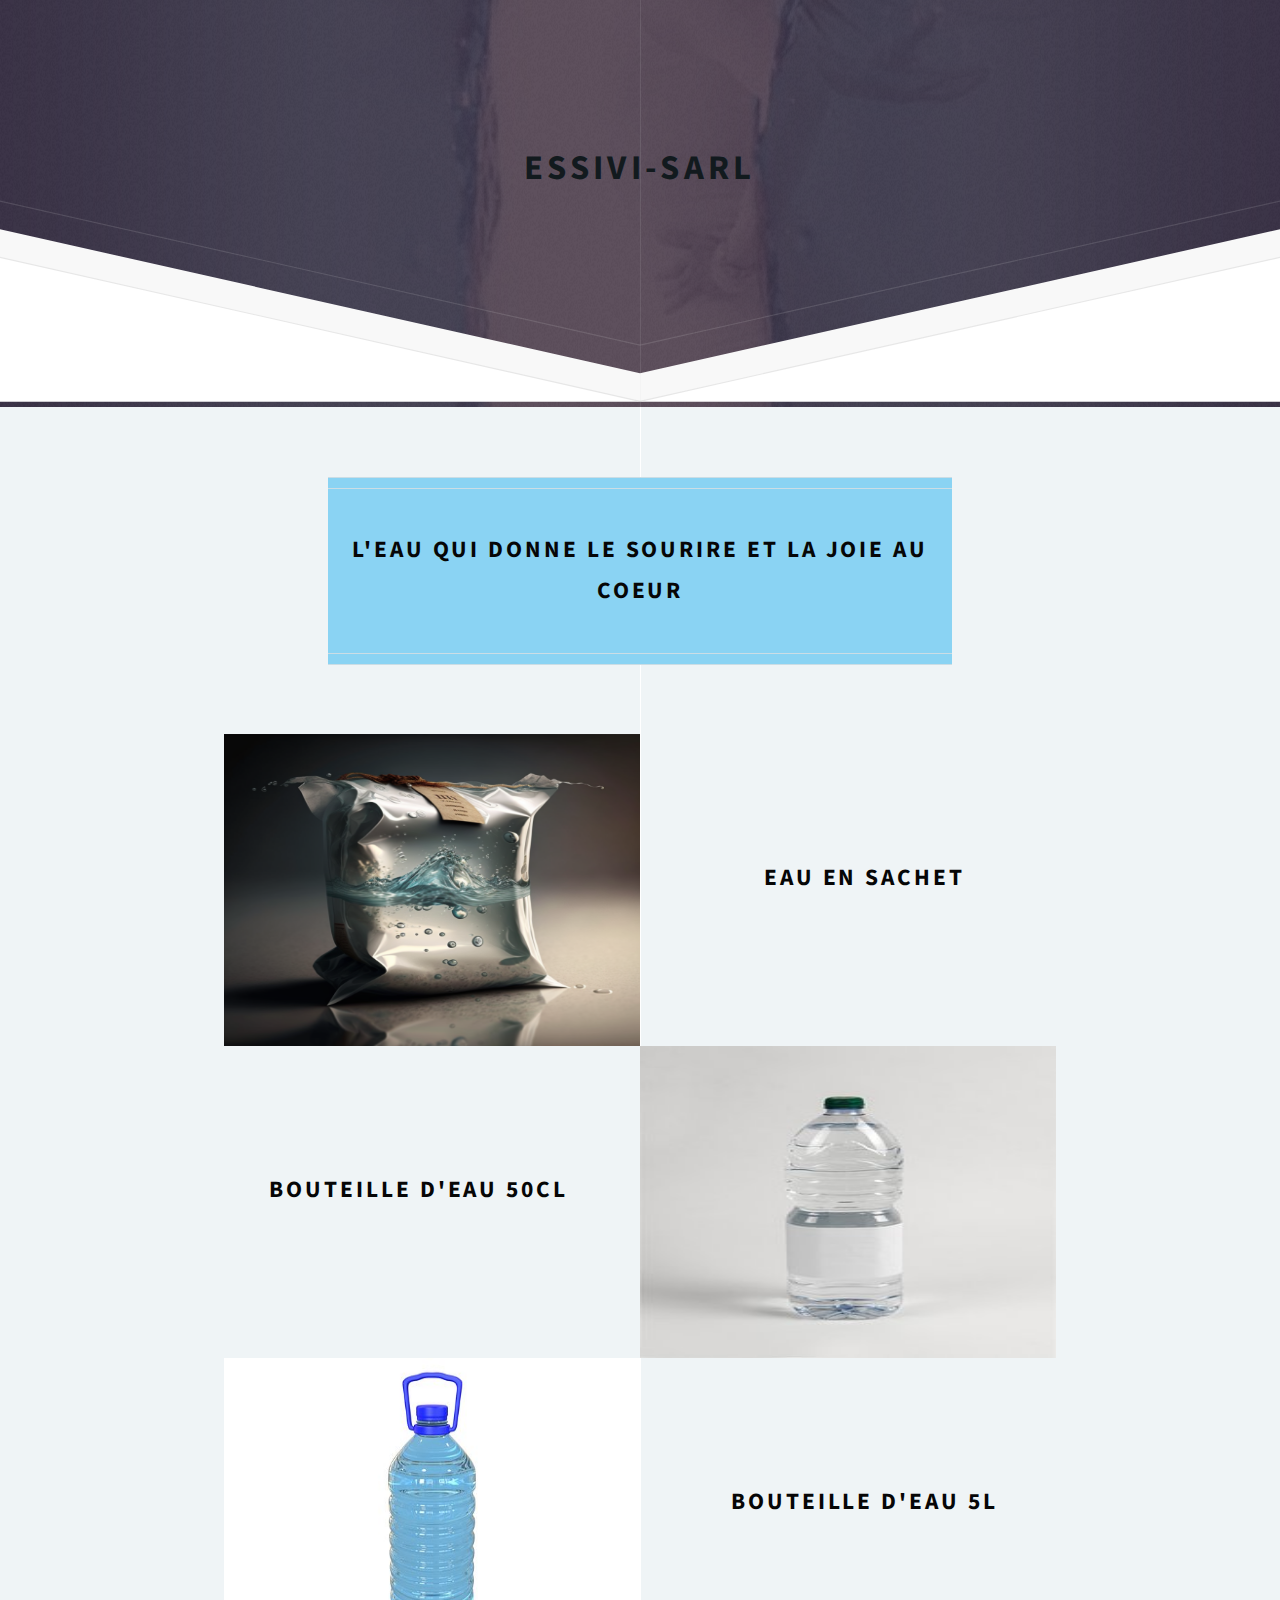
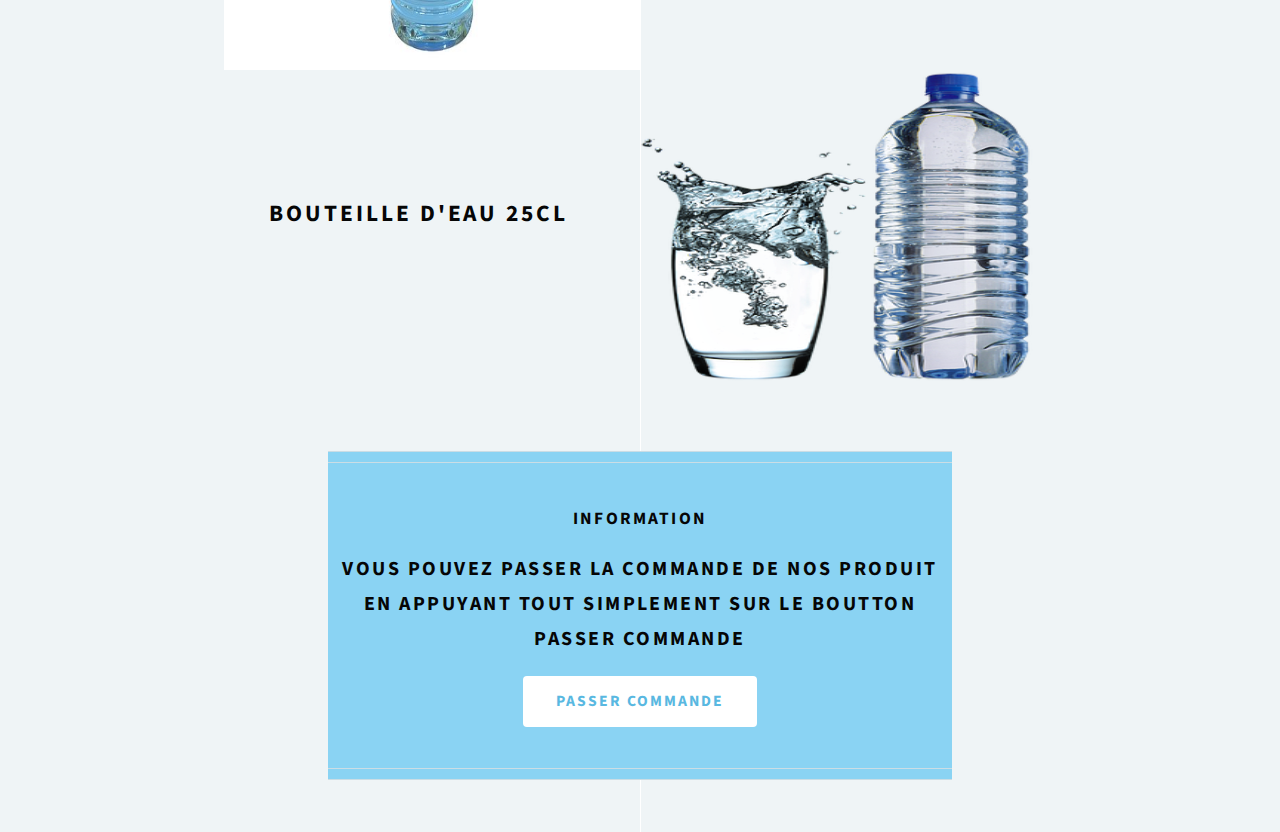
<file: partWeb/index.html>
<!DOCTYPE HTML>

<html>
	<head>
		<title>Directive by HTML5 UP</title>
		<meta charset="utf-8" />
		<meta name="viewport" content="width=device-width, initial-scale=1, user-scalable=no" />
		<link rel="stylesheet" href="assets/css/main.css" />
	</head>
	<body class="is-preload">

		<!-- Header -->
			<div id="header" sstyle="background-image: url(imagees/se.jpg)">
				<span></span>
				<h1>ESSIVI-SARL</h1>
				
			</div>

		<!-- Main -->
			<div id="main">

				<header class="major container medium">
					<h2>L'eau qui donne le sourire et la joie au coeur
					</h2>
					
				</header>

				<div class="box alt container">
					<section class="feature left">
						<!--<a href="" class="image">--><img src="images/pic01.jpg" class="image icon" alt="" /><!--</a>-->
						<div class="content">
							<h2>Eau en sachet</h2>
							<p></p>
						</div>
					</section>
					<section class="feature right">
						<!--<a href="" class="image">--><img src="images/pic02.jpg" class="image icon" alt="" /><!--</a>-->
						<div class="content">
							<h2>bouteille d'eau 50cl</h2>
							<p></p>
						</div>
					</section>
					<section class="feature left">
						<!--<a href="" class="image">--><img src="images/pic03.jpg" class="image icon" alt="" /><!--</a>-->
						<div class="content">
							<h2>bouteille d'eau 5l</h2>
							<p></p>
						</div>
					</section>
					<section class="feature right">
						<!--<a href="" class="image">--><img src="images/pic04.jpg" class="image icon" alt="" /><!--</a>-->
						<div class="content">
							<h2>bouteille d'eau 25cl</h2>
							<p></p>
						</div>
					</section>
				</div>

				

				<footer class="major container medium">
					<h1>Information</h1>
					<h3>Vous pouvez passer la commande de nos produit en appuyant tout simplement sur le boutton passer commande</h3>
					<ul class="actions special">
						<li><a href="formulaire.html" class="button" type="submit">Passer commande</a></li>
					</ul>
				</footer>

			</div>

		<!-- Footer -->
			

		<!-- Scripts -->
			<script src="assets/js/jquery.min.js"></script>
			<script src="assets/js/browser.min.js"></script>
			<script src="assets/js/breakpoints.min.js"></script>
			<script src="assets/js/util.js"></script>
			<script src="assets/js/main.js"></script>

	</body>
</html>
</file>
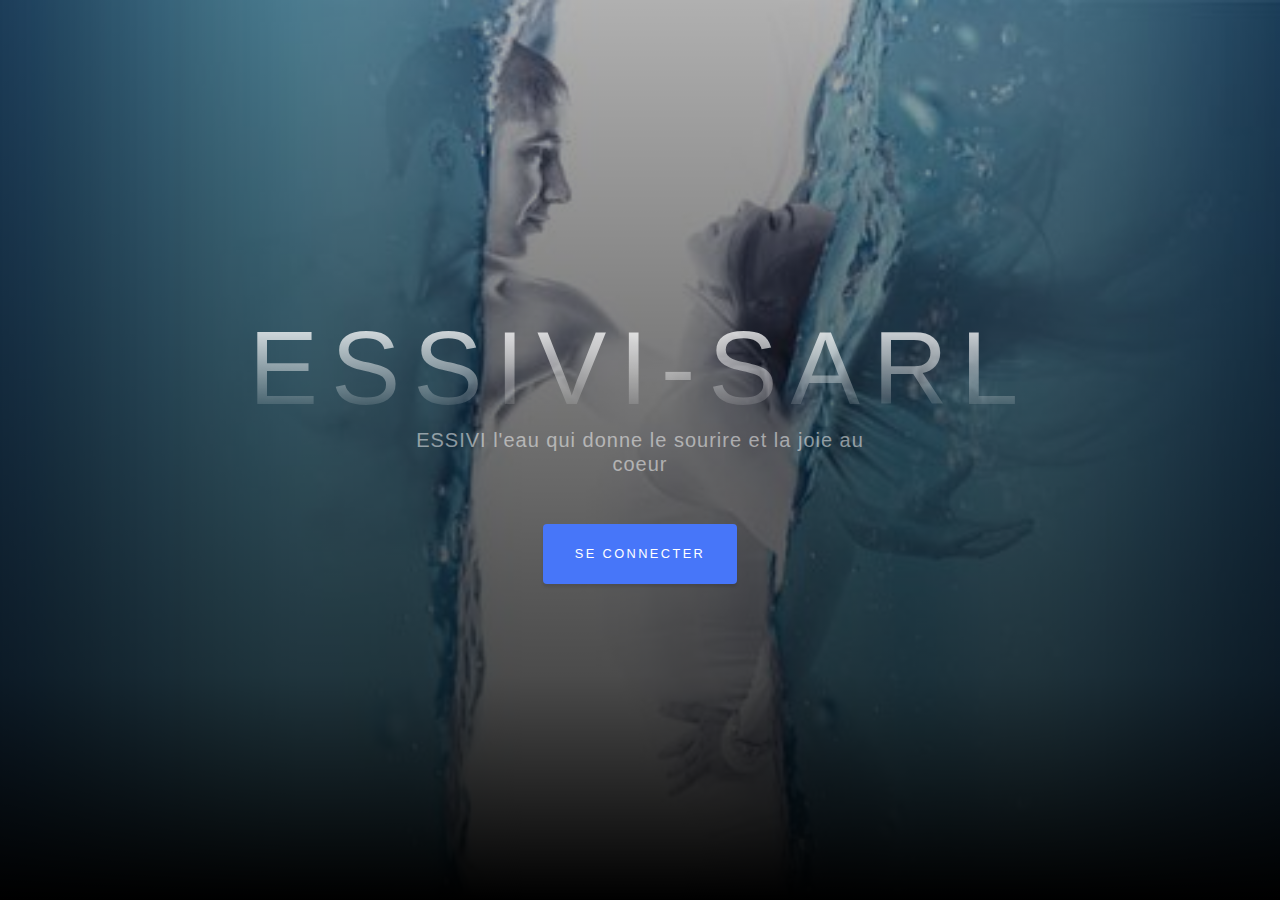
<file: partWeb/Acceuil.html>
<!DOCTYPE html>
<html lang="en">
    <head>
        <meta charset="utf-8" />
        <meta name="viewport" content="width=device-width, initial-scale=1, shrink-to-fit=no" />
        <meta name="description" content="" />
        <meta name="author" content="" />
        <title>Acceuil</title>
        <link href="styles.css" rel="stylesheet" />
    </head>
    <body id="page-top">

        <header class="masthead">
            <div class="container px-4 px-lg-5 d-flex h-100 align-items-center justify-content-center">
                <div class="d-flex justify-content-center">
                    <div class="text-center">
                        <h1 class="mx-auto my-0 text-uppercase">ESSIVI-Sarl</h1>
                        <h2 class="text-white-50 mx-auto mt-2 mb-5">ESSIVI l'eau qui donne le sourire et la joie au coeur</h2>
                        <a class="btn btn-primary" href="http://localhost:3000">Se Connecter</a>
                    </div>
                </div>
            </div>
        </header>

    </body>
</html>
</file>
<file: partWeb/assets/css/main.css>
@import url("fontawesome-all.min.css");
@import url("https://fonts.googleapis.com/css?family=Source+Sans+Pro:300,300italic,400,400italic,600,600italic,700,700italic");

/*
	Directive by HTML5 UP
	html5up.net | @ajlkn
	Free for personal and commercial use under the CCA 3.0 license (html5up.net/license)
*/

html, body, div, span, applet, object,
iframe, h1, h2, h3, h4, h5, h6, p, blockquote,
pre, a, abbr, acronym, address, big, cite,
code, del, dfn, em, img, ins, kbd, q, s, samp,
small, strike, strong, sub, sup, tt, var, b,
u, i, center, dl, dt, dd, ol, ul, li, fieldset,
form, label, legend, table, caption, tbody,
tfoot, thead, tr, th, td, article, aside,
canvas, details, embed, figure, figcaption,
footer, header, hgroup, menu, nav, output, ruby,
section, summary, time, mark, audio, video {
	margin: 0;
	padding: 0;
	border: 0;
	font-size: 100%;
	font: inherit;
	vertical-align: baseline;}

article, aside, details, figcaption, figure,
footer, header, hgroup, menu, nav, section {
	display: block;}

body {
	line-height: 1;
}

ol, ul {
	list-style: none;
}

blockquote, q {
	quotes: none;
}

	blockquote:before, blockquote:after, q:before, q:after {
		content: '';
		content: none;
	}

table {
	border-collapse: collapse;
	border-spacing: 0;
}

body {
	-webkit-text-size-adjust: none;
}

mark {
	background-color: transparent;
	color: inherit;
}

input::-moz-focus-inner {
	border: 0;
	padding: 0;
}

input, select, textarea {
	-moz-appearance: none;
	-webkit-appearance: none;
	-ms-appearance: none;
	appearance: none;
}

/* Basic */

	html {
		box-sizing: border-box;
	}

	*, *:before, *:after {
		box-sizing: inherit;
	}

	html, body {
		height: 100%;
	}

	body {
		background: #eff4f6;
	}

		body.is-preload *, body.is-preload *:before, body.is-preload *:after {
			-moz-animation: none !important;
			-webkit-animation: none !important;
			-ms-animation: none !important;
			animation: none !important;
			-moz-transition: none !important;
			-webkit-transition: none !important;
			-ms-transition: none !important;
			transition: none !important;
		}

	body, input, select, textarea {
		color: #020202;
		font-family: 'Source Sans Pro', sans-serif;
		font-size: 16pt;
		font-weight: 400;
		line-height: 1.75em;
	}

	a {
		-moz-transition: color 0.2s ease-in-out, border-bottom-color 0.2s ease-in-out;
		-webkit-transition: color 0.2s ease-in-out, border-bottom-color 0.2s ease-in-out;
		-ms-transition: color 0.2s ease-in-out, border-bottom-color 0.2s ease-in-out;
		transition: color 0.2s ease-in-out, border-bottom-color 0.2s ease-in-out;
		border-bottom: dotted 1px;
		color: red;
		text-decoration: none;
	}

		a:hover {
			border-bottom-color: transparent;
		}

	strong, b {
		font-weight: 600;
		color: transparent;
	}

	em, i {
		font-style: italic;
	}

	p, ul, ol, dl, table, blockquote, form {
		margin: 0 0 2em 0;
	}

	h1, h2, h3, h4, h5, h6 {
		color: #060606;
		font-weight: 700;
		letter-spacing: 0.125em;
		line-height: 1.75em;
		margin-bottom: 1em;
		text-transform: uppercase;
		text-align: center;
	}

		h1 a, h2 a, h3 a, h4 a, h5 a, h6 a {
			color: inherit;
			text-decoration: none;
		}

	h2 {
		font-size: 1.75em;
	}

	h3 {
		font-size: 1.5em;
	}

	sub {
		font-size: 0.8em;
		position: relative;
		top: 0.5em;
	}

	sup {
		font-size: 0.8em;
		position: relative;
		top: -0.5em;
	}

	hr {
		border: 0;
		border-top: solid 1px rgba(224, 224, 224, 0.75);
		margin-bottom: 1.5em;
	}

	blockquote {
		border-left: solid 0.5em rgba(224, 224, 224, 0.75);
		font-style: italic;
		padding: 1em 0 1em 2em;
	}

/* Container */

	.container {
		margin: 0 auto;
		max-width: 100%;
		width: 51em;
	}

		.container.medium {
			width: 38.25em;
		}

		@media screen and (max-width: 1280px) {

			.container {
				width: 48em;
			}

				.container.medium {
					width: 36em;
				}

		}

		@media screen and (max-width: 980px) {

			.container {
				width: 95%;
			}

				.container.medium {
					width: 71.25%;
				}

		}

		@media screen and (max-width: 840px) {

			.container {
				width: 95% !important;
			}

		}

		@media screen and (max-width: 736px) {

			.container {
				width: 90% !important;
			}

		}

		@media screen and (max-width: 480px) {

			.container {
				width: 100% !important;
			}

		}

/* Row */

	.row {
		display: flex;
		flex-wrap: wrap;
		box-sizing: border-box;
		align-items: stretch;
	}

		.row > * {
			box-sizing: border-box;
		}

		.row.gtr-uniform > * > :last-child {
			margin-bottom: 0;
		}

		.row.aln-left {
			justify-content: flex-start;
		}

		.row.aln-center {
			justify-content: center;
		}

		.row.aln-right {
			justify-content: flex-end;
		}

		.row.aln-top {
			align-items: flex-start;
		}

		.row.aln-middle {
			align-items: center;
		}

		.row.aln-bottom {
			align-items: flex-end;
		}

		.row > .imp {
			order: -1;
		}

		.row > .col-1 {
			width: 8.33333%;
		}

		.row > .off-1 {
			margin-left: 8.33333%;
		}

		.row > .col-2 {
			width: 16.66667%;
		}

		.row > .off-2 {
			margin-left: 16.66667%;
		}

		.row > .col-3 {
			width: 25%;
		}

		.row > .off-3 {
			margin-left: 25%;
		}

		.row > .col-4 {
			width: 33.33333%;
		}

		.row > .off-4 {
			margin-left: 33.33333%;
		}

		.row > .col-5 {
			width: 41.66667%;
		}

		.row > .off-5 {
			margin-left: 41.66667%;
		}

		.row > .col-6 {
			width: 50%;
		}

		.row > .off-6 {
			margin-left: 50%;
		}

		.row > .col-7 {
			width: 58.33333%;
		}

		.row > .off-7 {
			margin-left: 58.33333%;
		}

		.row > .col-8 {
			width: 66.66667%;
		}

		.row > .off-8 {
			margin-left: 66.66667%;
		}

		.row > .col-9 {
			width: 75%;
		}

		.row > .off-9 {
			margin-left: 75%;
		}

		.row > .col-10 {
			width: 83.33333%;
		}

		.row > .off-10 {
			margin-left: 83.33333%;
		}

		.row > .col-11 {
			width: 91.66667%;
		}

		.row > .off-11 {
			margin-left: 91.66667%;
		}

		.row > .col-12 {
			width: 100%;
		}

		.row > .off-12 {
			margin-left: 100%;
		}

		.row.gtr-0 {
			margin-top: 0px;
			margin-left: 0px;
		}

			.row.gtr-0 > * {
				padding: 0px 0 0 0px;
			}

			.row.gtr-0.gtr-uniform {
				margin-top: 0px;
			}

				.row.gtr-0.gtr-uniform > * {
					padding-top: 0px;
				}

		.row.gtr-25 {
			margin-top: -7.5px;
			margin-left: -7.5px;
		}

			.row.gtr-25 > * {
				padding: 7.5px 0 0 7.5px;
			}

			.row.gtr-25.gtr-uniform {
				margin-top: -7.5px;
			}

				.row.gtr-25.gtr-uniform > * {
					padding-top: 7.5px;
				}

		.row.gtr-50 {
			margin-top: -15px;
			margin-left: -15px;
		}

			.row.gtr-50 > * {
				padding: 15px 0 0 15px;
			}

			.row.gtr-50.gtr-uniform {
				margin-top: -15px;
			}

				.row.gtr-50.gtr-uniform > * {
					padding-top: 15px;
				}

		.row {
			margin-top: -30px;
			margin-left: -30px;
		}

			.row > * {
				padding: 30px 0 0 30px;
			}

			.row.gtr-uniform {
				margin-top: -30px;
			}

				.row.gtr-uniform > * {
					padding-top: 30px;
				}

		.row.gtr-150 {
			margin-top: -45px;
			margin-left: -45px;
		}

			.row.gtr-150 > * {
				padding: 45px 0 0 45px;
			}

			.row.gtr-150.gtr-uniform {
				margin-top: -45px;
			}

				.row.gtr-150.gtr-uniform > * {
					padding-top: 45px;
				}

		.row.gtr-200 {
			margin-top: -60px;
			margin-left: -60px;
		}

			.row.gtr-200 > * {
				padding: 60px 0 0 60px;
			}

			.row.gtr-200.gtr-uniform {
				margin-top: -60px;
			}

				.row.gtr-200.gtr-uniform > * {
					padding-top: 60px;
				}

		@media screen and (max-width: 1680px) {

			.row {
				display: flex;
				flex-wrap: wrap;
				box-sizing: border-box;
				align-items: stretch;
			}

				.row > * {
					box-sizing: border-box;
				}

				.row.gtr-uniform > * > :last-child {
					margin-bottom: 0;
				}

				.row.aln-left {
					justify-content: flex-start;
				}

				.row.aln-center {
					justify-content: center;
				}

				.row.aln-right {
					justify-content: flex-end;
				}

				.row.aln-top {
					align-items: flex-start;
				}

				.row.aln-middle {
					align-items: center;
				}

				.row.aln-bottom {
					align-items: flex-end;
				}

				.row > .imp-wide {
					order: -1;
				}

				.row > .col-1-wide {
					width: 8.33333%;
				}

				.row > .off-1-wide {
					margin-left: 8.33333%;
				}

				.row > .col-2-wide {
					width: 16.66667%;
				}

				.row > .off-2-wide {
					margin-left: 16.66667%;
				}

				.row > .col-3-wide {
					width: 25%;
				}

				.row > .off-3-wide {
					margin-left: 25%;
				}

				.row > .col-4-wide {
					width: 33.33333%;
				}

				.row > .off-4-wide {
					margin-left: 33.33333%;
				}

				.row > .col-5-wide {
					width: 41.66667%;
				}

				.row > .off-5-wide {
					margin-left: 41.66667%;
				}

				.row > .col-6-wide {
					width: 50%;
				}

				.row > .off-6-wide {
					margin-left: 50%;
				}

				.row > .col-7-wide {
					width: 58.33333%;
				}

				.row > .off-7-wide {
					margin-left: 58.33333%;
				}

				.row > .col-8-wide {
					width: 66.66667%;
				}

				.row > .off-8-wide {
					margin-left: 66.66667%;
				}

				.row > .col-9-wide {
					width: 75%;
				}

				.row > .off-9-wide {
					margin-left: 75%;
				}

				.row > .col-10-wide {
					width: 83.33333%;
				}

				.row > .off-10-wide {
					margin-left: 83.33333%;
				}

				.row > .col-11-wide {
					width: 91.66667%;
				}

				.row > .off-11-wide {
					margin-left: 91.66667%;
				}

				.row > .col-12-wide {
					width: 100%;
				}

				.row > .off-12-wide {
					margin-left: 100%;
				}

				.row.gtr-0 {
					margin-top: 0px;
					margin-left: 0px;
				}

					.row.gtr-0 > * {
						padding: 0px 0 0 0px;
					}

					.row.gtr-0.gtr-uniform {
						margin-top: 0px;
					}

						.row.gtr-0.gtr-uniform > * {
							padding-top: 0px;
						}

				.row.gtr-25 {
					margin-top: -7.5px;
					margin-left: -7.5px;
				}

					.row.gtr-25 > * {
						padding: 7.5px 0 0 7.5px;
					}

					.row.gtr-25.gtr-uniform {
						margin-top: -7.5px;
					}

						.row.gtr-25.gtr-uniform > * {
							padding-top: 7.5px;
						}

				.row.gtr-50 {
					margin-top: -15px;
					margin-left: -15px;
				}

					.row.gtr-50 > * {
						padding: 15px 0 0 15px;
					}

					.row.gtr-50.gtr-uniform {
						margin-top: -15px;
					}

						.row.gtr-50.gtr-uniform > * {
							padding-top: 15px;
						}

				.row {
					margin-top: -30px;
					margin-left: -30px;
				}

					.row > * {
						padding: 30px 0 0 30px;
					}

					.row.gtr-uniform {
						margin-top: -30px;
					}

						.row.gtr-uniform > * {
							padding-top: 30px;
						}

				.row.gtr-150 {
					margin-top: -45px;
					margin-left: -45px;
				}

					.row.gtr-150 > * {
						padding: 45px 0 0 45px;
					}

					.row.gtr-150.gtr-uniform {
						margin-top: -45px;
					}

						.row.gtr-150.gtr-uniform > * {
							padding-top: 45px;
						}

				.row.gtr-200 {
					margin-top: -60px;
					margin-left: -60px;
				}

					.row.gtr-200 > * {
						padding: 60px 0 0 60px;
					}

					.row.gtr-200.gtr-uniform {
						margin-top: -60px;
					}

						.row.gtr-200.gtr-uniform > * {
							padding-top: 60px;
						}

		}

		@media screen and (max-width: 1280px) {

			.row {
				display: flex;
				flex-wrap: wrap;
				box-sizing: border-box;
				align-items: stretch;
			}

				.row > * {
					box-sizing: border-box;
				}

				.row.gtr-uniform > * > :last-child {
					margin-bottom: 0;
				}

				.row.aln-left {
					justify-content: flex-start;
				}

				.row.aln-center {
					justify-content: center;
				}

				.row.aln-right {
					justify-content: flex-end;
				}

				.row.aln-top {
					align-items: flex-start;
				}

				.row.aln-middle {
					align-items: center;
				}

				.row.aln-bottom {
					align-items: flex-end;
				}

				.row > .imp-normal {
					order: -1;
				}

				.row > .col-1-normal {
					width: 8.33333%;
				}

				.row > .off-1-normal {
					margin-left: 8.33333%;
				}

				.row > .col-2-normal {
					width: 16.66667%;
				}

				.row > .off-2-normal {
					margin-left: 16.66667%;
				}

				.row > .col-3-normal {
					width: 25%;
				}

				.row > .off-3-normal {
					margin-left: 25%;
				}

				.row > .col-4-normal {
					width: 33.33333%;
				}

				.row > .off-4-normal {
					margin-left: 33.33333%;
				}

				.row > .col-5-normal {
					width: 41.66667%;
				}

				.row > .off-5-normal {
					margin-left: 41.66667%;
				}

				.row > .col-6-normal {
					width: 50%;
				}

				.row > .off-6-normal {
					margin-left: 50%;
				}

				.row > .col-7-normal {
					width: 58.33333%;
				}

				.row > .off-7-normal {
					margin-left: 58.33333%;
				}

				.row > .col-8-normal {
					width: 66.66667%;
				}

				.row > .off-8-normal {
					margin-left: 66.66667%;
				}

				.row > .col-9-normal {
					width: 75%;
				}

				.row > .off-9-normal {
					margin-left: 75%;
				}

				.row > .col-10-normal {
					width: 83.33333%;
				}

				.row > .off-10-normal {
					margin-left: 83.33333%;
				}

				.row > .col-11-normal {
					width: 91.66667%;
				}

				.row > .off-11-normal {
					margin-left: 91.66667%;
				}

				.row > .col-12-normal {
					width: 100%;
				}

				.row > .off-12-normal {
					margin-left: 100%;
				}

				.row.gtr-0 {
					margin-top: 0px;
					margin-left: 0px;
				}

					.row.gtr-0 > * {
						padding: 0px 0 0 0px;
					}

					.row.gtr-0.gtr-uniform {
						margin-top: 0px;
					}

						.row.gtr-0.gtr-uniform > * {
							padding-top: 0px;
						}

				.row.gtr-25 {
					margin-top: -7.5px;
					margin-left: -7.5px;
				}

					.row.gtr-25 > * {
						padding: 7.5px 0 0 7.5px;
					}

					.row.gtr-25.gtr-uniform {
						margin-top: -7.5px;
					}

						.row.gtr-25.gtr-uniform > * {
							padding-top: 7.5px;
						}

				.row.gtr-50 {
					margin-top: -15px;
					margin-left: -15px;
				}

					.row.gtr-50 > * {
						padding: 15px 0 0 15px;
					}

					.row.gtr-50.gtr-uniform {
						margin-top: -15px;
					}

						.row.gtr-50.gtr-uniform > * {
							padding-top: 15px;
						}

				.row {
					margin-top: -30px;
					margin-left: -30px;
				}

					.row > * {
						padding: 30px 0 0 30px;
					}

					.row.gtr-uniform {
						margin-top: -30px;
					}

						.row.gtr-uniform > * {
							padding-top: 30px;
						}

				.row.gtr-150 {
					margin-top: -45px;
					margin-left: -45px;
				}

					.row.gtr-150 > * {
						padding: 45px 0 0 45px;
					}

					.row.gtr-150.gtr-uniform {
						margin-top: -45px;
					}

						.row.gtr-150.gtr-uniform > * {
							padding-top: 45px;
						}

				.row.gtr-200 {
					margin-top: -60px;
					margin-left: -60px;
				}

					.row.gtr-200 > * {
						padding: 60px 0 0 60px;
					}

					.row.gtr-200.gtr-uniform {
						margin-top: -60px;
					}

						.row.gtr-200.gtr-uniform > * {
							padding-top: 60px;
						}

		}

		@media screen and (max-width: 980px) {

			.row {
				display: flex;
				flex-wrap: wrap;
				box-sizing: border-box;
				align-items: stretch;
			}

				.row > * {
					box-sizing: border-box;
				}

				.row.gtr-uniform > * > :last-child {
					margin-bottom: 0;
				}

				.row.aln-left {
					justify-content: flex-start;
				}

				.row.aln-center {
					justify-content: center;
				}

				.row.aln-right {
					justify-content: flex-end;
				}

				.row.aln-top {
					align-items: flex-start;
				}

				.row.aln-middle {
					align-items: center;
				}

				.row.aln-bottom {
					align-items: flex-end;
				}

				.row > .imp-narrow {
					order: -1;
				}

				.row > .col-1-narrow {
					width: 8.33333%;
				}

				.row > .off-1-narrow {
					margin-left: 8.33333%;
				}

				.row > .col-2-narrow {
					width: 16.66667%;
				}

				.row > .off-2-narrow {
					margin-left: 16.66667%;
				}

				.row > .col-3-narrow {
					width: 25%;
				}

				.row > .off-3-narrow {
					margin-left: 25%;
				}

				.row > .col-4-narrow {
					width: 33.33333%;
				}

				.row > .off-4-narrow {
					margin-left: 33.33333%;
				}

				.row > .col-5-narrow {
					width: 41.66667%;
				}

				.row > .off-5-narrow {
					margin-left: 41.66667%;
				}

				.row > .col-6-narrow {
					width: 50%;
				}

				.row > .off-6-narrow {
					margin-left: 50%;
				}

				.row > .col-7-narrow {
					width: 58.33333%;
				}

				.row > .off-7-narrow {
					margin-left: 58.33333%;
				}

				.row > .col-8-narrow {
					width: 66.66667%;
				}

				.row > .off-8-narrow {
					margin-left: 66.66667%;
				}

				.row > .col-9-narrow {
					width: 75%;
				}

				.row > .off-9-narrow {
					margin-left: 75%;
				}

				.row > .col-10-narrow {
					width: 83.33333%;
				}

				.row > .off-10-narrow {
					margin-left: 83.33333%;
				}

				.row > .col-11-narrow {
					width: 91.66667%;
				}

				.row > .off-11-narrow {
					margin-left: 91.66667%;
				}

				.row > .col-12-narrow {
					width: 100%;
				}

				.row > .off-12-narrow {
					margin-left: 100%;
				}

				.row.gtr-0 {
					margin-top: 0px;
					margin-left: 0px;
				}

					.row.gtr-0 > * {
						padding: 0px 0 0 0px;
					}

					.row.gtr-0.gtr-uniform {
						margin-top: 0px;
					}

						.row.gtr-0.gtr-uniform > * {
							padding-top: 0px;
						}

				.row.gtr-25 {
					margin-top: -7.5px;
					margin-left: -7.5px;
				}

					.row.gtr-25 > * {
						padding: 7.5px 0 0 7.5px;
					}

					.row.gtr-25.gtr-uniform {
						margin-top: -7.5px;
					}

						.row.gtr-25.gtr-uniform > * {
							padding-top: 7.5px;
						}

				.row.gtr-50 {
					margin-top: -15px;
					margin-left: -15px;
				}

					.row.gtr-50 > * {
						padding: 15px 0 0 15px;
					}

					.row.gtr-50.gtr-uniform {
						margin-top: -15px;
					}

						.row.gtr-50.gtr-uniform > * {
							padding-top: 15px;
						}

				.row {
					margin-top: -30px;
					margin-left: -30px;
				}

					.row > * {
						padding: 30px 0 0 30px;
					}

					.row.gtr-uniform {
						margin-top: -30px;
					}

						.row.gtr-uniform > * {
							padding-top: 30px;
						}

				.row.gtr-150 {
					margin-top: -45px;
					margin-left: -45px;
				}

					.row.gtr-150 > * {
						padding: 45px 0 0 45px;
					}

					.row.gtr-150.gtr-uniform {
						margin-top: -45px;
					}

						.row.gtr-150.gtr-uniform > * {
							padding-top: 45px;
						}

				.row.gtr-200 {
					margin-top: -60px;
					margin-left: -60px;
				}

					.row.gtr-200 > * {
						padding: 60px 0 0 60px;
					}

					.row.gtr-200.gtr-uniform {
						margin-top: -60px;
					}

						.row.gtr-200.gtr-uniform > * {
							padding-top: 60px;
						}

		}

		@media screen and (max-width: 840px) {

			.row {
				display: flex;
				flex-wrap: wrap;
				box-sizing: border-box;
				align-items: stretch;
			}

				.row > * {
					box-sizing: border-box;
				}

				.row.gtr-uniform > * > :last-child {
					margin-bottom: 0;
				}

				.row.aln-left {
					justify-content: flex-start;
				}

				.row.aln-center {
					justify-content: center;
				}

				.row.aln-right {
					justify-content: flex-end;
				}

				.row.aln-top {
					align-items: flex-start;
				}

				.row.aln-middle {
					align-items: center;
				}

				.row.aln-bottom {
					align-items: flex-end;
				}

				.row > .imp-narrower {
					order: -1;
				}

				.row > .col-1-narrower {
					width: 8.33333%;
				}

				.row > .off-1-narrower {
					margin-left: 8.33333%;
				}

				.row > .col-2-narrower {
					width: 16.66667%;
				}

				.row > .off-2-narrower {
					margin-left: 16.66667%;
				}

				.row > .col-3-narrower {
					width: 25%;
				}

				.row > .off-3-narrower {
					margin-left: 25%;
				}

				.row > .col-4-narrower {
					width: 33.33333%;
				}

				.row > .off-4-narrower {
					margin-left: 33.33333%;
				}

				.row > .col-5-narrower {
					width: 41.66667%;
				}

				.row > .off-5-narrower {
					margin-left: 41.66667%;
				}

				.row > .col-6-narrower {
					width: 50%;
				}

				.row > .off-6-narrower {
					margin-left: 50%;
				}

				.row > .col-7-narrower {
					width: 58.33333%;
				}

				.row > .off-7-narrower {
					margin-left: 58.33333%;
				}

				.row > .col-8-narrower {
					width: 66.66667%;
				}

				.row > .off-8-narrower {
					margin-left: 66.66667%;
				}

				.row > .col-9-narrower {
					width: 75%;
				}

				.row > .off-9-narrower {
					margin-left: 75%;
				}

				.row > .col-10-narrower {
					width: 83.33333%;
				}

				.row > .off-10-narrower {
					margin-left: 83.33333%;
				}

				.row > .col-11-narrower {
					width: 91.66667%;
				}

				.row > .off-11-narrower {
					margin-left: 91.66667%;
				}

				.row > .col-12-narrower {
					width: 100%;
				}

				.row > .off-12-narrower {
					margin-left: 100%;
				}

				.row.gtr-0 {
					margin-top: 0px;
					margin-left: 0px;
				}

					.row.gtr-0 > * {
						padding: 0px 0 0 0px;
					}

					.row.gtr-0.gtr-uniform {
						margin-top: 0px;
					}

						.row.gtr-0.gtr-uniform > * {
							padding-top: 0px;
						}

				.row.gtr-25 {
					margin-top: -5px;
					margin-left: -5px;
				}

					.row.gtr-25 > * {
						padding: 5px 0 0 5px;
					}

					.row.gtr-25.gtr-uniform {
						margin-top: -5px;
					}

						.row.gtr-25.gtr-uniform > * {
							padding-top: 5px;
						}

				.row.gtr-50 {
					margin-top: -10px;
					margin-left: -10px;
				}

					.row.gtr-50 > * {
						padding: 10px 0 0 10px;
					}

					.row.gtr-50.gtr-uniform {
						margin-top: -10px;
					}

						.row.gtr-50.gtr-uniform > * {
							padding-top: 10px;
						}

				.row {
					margin-top: -20px;
					margin-left: -20px;
				}

					.row > * {
						padding: 20px 0 0 20px;
					}

					.row.gtr-uniform {
						margin-top: -20px;
					}

						.row.gtr-uniform > * {
							padding-top: 20px;
						}

				.row.gtr-150 {
					margin-top: -30px;
					margin-left: -30px;
				}

					.row.gtr-150 > * {
						padding: 30px 0 0 30px;
					}

					.row.gtr-150.gtr-uniform {
						margin-top: -30px;
					}

						.row.gtr-150.gtr-uniform > * {
							padding-top: 30px;
						}

				.row.gtr-200 {
					margin-top: -40px;
					margin-left: -40px;
				}

					.row.gtr-200 > * {
						padding: 40px 0 0 40px;
					}

					.row.gtr-200.gtr-uniform {
						margin-top: -40px;
					}

						.row.gtr-200.gtr-uniform > * {
							padding-top: 40px;
						}

		}

		@media screen and (max-width: 736px) {

			.row {
				display: flex;
				flex-wrap: wrap;
				box-sizing: border-box;
				align-items: stretch;
			}

				.row > * {
					box-sizing: border-box;
				}

				.row.gtr-uniform > * > :last-child {
					margin-bottom: 0;
				}

				.row.aln-left {
					justify-content: flex-start;
				}

				.row.aln-center {
					justify-content: center;
				}

				.row.aln-right {
					justify-content: flex-end;
				}

				.row.aln-top {
					align-items: flex-start;
				}

				.row.aln-middle {
					align-items: center;
				}

				.row.aln-bottom {
					align-items: flex-end;
				}

				.row > .imp-mobile {
					order: -1;
				}

				.row > .col-1-mobile {
					width: 8.33333%;
				}

				.row > .off-1-mobile {
					margin-left: 8.33333%;
				}

				.row > .col-2-mobile {
					width: 16.66667%;
				}

				.row > .off-2-mobile {
					margin-left: 16.66667%;
				}

				.row > .col-3-mobile {
					width: 25%;
				}

				.row > .off-3-mobile {
					margin-left: 25%;
				}

				.row > .col-4-mobile {
					width: 33.33333%;
				}

				.row > .off-4-mobile {
					margin-left: 33.33333%;
				}

				.row > .col-5-mobile {
					width: 41.66667%;
				}

				.row > .off-5-mobile {
					margin-left: 41.66667%;
				}

				.row > .col-6-mobile {
					width: 50%;
				}

				.row > .off-6-mobile {
					margin-left: 50%;
				}

				.row > .col-7-mobile {
					width: 58.33333%;
				}

				.row > .off-7-mobile {
					margin-left: 58.33333%;
				}

				.row > .col-8-mobile {
					width: 66.66667%;
				}

				.row > .off-8-mobile {
					margin-left: 66.66667%;
				}

				.row > .col-9-mobile {
					width: 75%;
				}

				.row > .off-9-mobile {
					margin-left: 75%;
				}

				.row > .col-10-mobile {
					width: 83.33333%;
				}

				.row > .off-10-mobile {
					margin-left: 83.33333%;
				}

				.row > .col-11-mobile {
					width: 91.66667%;
				}

				.row > .off-11-mobile {
					margin-left: 91.66667%;
				}

				.row > .col-12-mobile {
					width: 100%;
				}

				.row > .off-12-mobile {
					margin-left: 100%;
				}

				.row.gtr-0 {
					margin-top: 0px;
					margin-left: 0px;
				}

					.row.gtr-0 > * {
						padding: 0px 0 0 0px;
					}

					.row.gtr-0.gtr-uniform {
						margin-top: 0px;
					}

						.row.gtr-0.gtr-uniform > * {
							padding-top: 0px;
						}

				.row.gtr-25 {
					margin-top: -57.5px;
					margin-left: -5px;
				}

					.row.gtr-25 > * {
						padding: 57.5px 0 0 5px;
					}

					.row.gtr-25.gtr-uniform {
						margin-top: -5px;
					}

						.row.gtr-25.gtr-uniform > * {
							padding-top: 5px;
						}

				.row.gtr-50 {
					margin-top: -115px;
					margin-left: -10px;
				}

					.row.gtr-50 > * {
						padding: 115px 0 0 10px;
					}

					.row.gtr-50.gtr-uniform {
						margin-top: -10px;
					}

						.row.gtr-50.gtr-uniform > * {
							padding-top: 10px;
						}

				.row {
					margin-top: -230px;
					margin-left: -20px;
				}

					.row > * {
						padding: 230px 0 0 20px;
					}

					.row.gtr-uniform {
						margin-top: -20px;
					}

						.row.gtr-uniform > * {
							padding-top: 20px;
						}

				.row.gtr-150 {
					margin-top: -345px;
					margin-left: -30px;
				}

					.row.gtr-150 > * {
						padding: 345px 0 0 30px;
					}

					.row.gtr-150.gtr-uniform {
						margin-top: -30px;
					}

						.row.gtr-150.gtr-uniform > * {
							padding-top: 30px;
						}

				.row.gtr-200 {
					margin-top: -460px;
					margin-left: -40px;
				}

					.row.gtr-200 > * {
						padding: 460px 0 0 40px;
					}

					.row.gtr-200.gtr-uniform {
						margin-top: -40px;
					}

						.row.gtr-200.gtr-uniform > * {
							padding-top: 40px;
						}

		}

		@media screen and (max-width: 480px) {

			.row {
				display: flex;
				flex-wrap: wrap;
				box-sizing: border-box;
				align-items: stretch;
			}

				.row > * {
					box-sizing: border-box;
				}

				.row.gtr-uniform > * > :last-child {
					margin-bottom: 0;
				}

				.row.aln-left {
					justify-content: flex-start;
				}

				.row.aln-center {
					justify-content: center;
				}

				.row.aln-right {
					justify-content: flex-end;
				}

				.row.aln-top {
					align-items: flex-start;
				}

				.row.aln-middle {
					align-items: center;
				}

				.row.aln-bottom {
					align-items: flex-end;
				}

				.row > .imp-mobilep {
					order: -1;
				}

				.row > .col-1-mobilep {
					width: 8.33333%;
				}

				.row > .off-1-mobilep {
					margin-left: 8.33333%;
				}

				.row > .col-2-mobilep {
					width: 16.66667%;
				}

				.row > .off-2-mobilep {
					margin-left: 16.66667%;
				}

				.row > .col-3-mobilep {
					width: 25%;
				}

				.row > .off-3-mobilep {
					margin-left: 25%;
				}

				.row > .col-4-mobilep {
					width: 33.33333%;
				}

				.row > .off-4-mobilep {
					margin-left: 33.33333%;
				}

				.row > .col-5-mobilep {
					width: 41.66667%;
				}

				.row > .off-5-mobilep {
					margin-left: 41.66667%;
				}

				.row > .col-6-mobilep {
					width: 50%;
				}

				.row > .off-6-mobilep {
					margin-left: 50%;
				}

				.row > .col-7-mobilep {
					width: 58.33333%;
				}

				.row > .off-7-mobilep {
					margin-left: 58.33333%;
				}

				.row > .col-8-mobilep {
					width: 66.66667%;
				}

				.row > .off-8-mobilep {
					margin-left: 66.66667%;
				}

				.row > .col-9-mobilep {
					width: 75%;
				}

				.row > .off-9-mobilep {
					margin-left: 75%;
				}

				.row > .col-10-mobilep {
					width: 83.33333%;
				}

				.row > .off-10-mobilep {
					margin-left: 83.33333%;
				}

				.row > .col-11-mobilep {
					width: 91.66667%;
				}

				.row > .off-11-mobilep {
					margin-left: 91.66667%;
				}

				.row > .col-12-mobilep {
					width: 100%;
				}

				.row > .off-12-mobilep {
					margin-left: 100%;
				}

				.row.gtr-0 {
					margin-top: 0px;
					margin-left: 0px;
				}

					.row.gtr-0 > * {
						padding: 0px 0 0 0px;
					}

					.row.gtr-0.gtr-uniform {
						margin-top: 0px;
					}

						.row.gtr-0.gtr-uniform > * {
							padding-top: 0px;
						}

				.row.gtr-25 {
					margin-top: -5px;
					margin-left: -5px;
				}

					.row.gtr-25 > * {
						padding: 5px 0 0 5px;
					}

					.row.gtr-25.gtr-uniform {
						margin-top: -5px;
					}

						.row.gtr-25.gtr-uniform > * {
							padding-top: 5px;
						}

				.row.gtr-50 {
					margin-top: -10px;
					margin-left: -10px;
				}

					.row.gtr-50 > * {
						padding: 10px 0 0 10px;
					}

					.row.gtr-50.gtr-uniform {
						margin-top: -10px;
					}

						.row.gtr-50.gtr-uniform > * {
							padding-top: 10px;
						}

				.row {
					margin-top: -20px;
					margin-left: -20px;
				}

					.row > * {
						padding: 20px 0 0 20px;
					}

					.row.gtr-uniform {
						margin-top: -20px;
					}

						.row.gtr-uniform > * {
							padding-top: 20px;
						}

				.row.gtr-150 {
					margin-top: -30px;
					margin-left: -30px;
				}

					.row.gtr-150 > * {
						padding: 30px 0 0 30px;
					}

					.row.gtr-150.gtr-uniform {
						margin-top: -30px;
					}

						.row.gtr-150.gtr-uniform > * {
							padding-top: 30px;
						}

				.row.gtr-200 {
					margin-top: -40px;
					margin-left: -40px;
				}

					.row.gtr-200 > * {
						padding: 40px 0 0 40px;
					}

					.row.gtr-200.gtr-uniform {
						margin-top: -40px;
					}

						.row.gtr-200.gtr-uniform > * {
							padding-top: 40px;
						}

		}

/* Section/Article */

	section.special, article.special {
		text-align: center;
	}

	header {
		text-align: center;
	}

		header p {
			position: relative;
			top: -1em;
			color: #888888;
			text-transform: uppercase;
			letter-spacing: 0.075em;
		}

		header.major {
			border-bottom-width: 1px;
			border-color: rgba(224, 224, 224, 0.75);
			border-style: solid;
			border-top-width: 1px;
			margin-bottom: 6em;
			padding: 4em 0;
			position: relative;
		}

			header.major:before, header.major:after {
				background: rgba(224, 224, 224, 0.75);
				content: '';
				display: block;
				height: 1px;
				left: 0;
				position: absolute;
				width: 100%;
			}

			header.major:before {
				top: 10px;
			}

			header.major:after {
				bottom: 10px;
			}

			header.major h2 {
				margin: 0;
			}

			header.major p {
				top: 0;
				margin: 1.5em 0 0 0;
				padding: 1.5em 1.5em 0 1.5em;
				font-size: 1.5em;
				line-height: 1.75em;
				border-top: solid 1px rgba(224, 224, 224, 0.75);
				display: inline-block;
			}

			header.major.last {
				border-bottom: 0;
				margin-bottom: 0;
				padding-bottom: 0;
			}

				header.major.last:after {
					display: none;
				}

				header.major.last h2 {
					margin-bottom: 1em;
				}

	footer {
		text-align: center;
	}

		footer.major {
			border-bottom-width: 1px;
			border-color: rgba(224, 224, 224, 0.75);
			border-style: solid;
			border-top-width: 1px;
			margin-top: 6em;
			padding: 4em 0;
			position: relative;
		}

			footer.major:before, footer.major:after {
				background: rgba(224, 224, 224, 0.75);
				content: '';
				display: block;
				height: 1px;
				left: 0;
				position: absolute;
				width: 100%;
			}

			footer.major:before {
				top: 10px;
			}

			footer.major:after {
				bottom: 10px;
			}

/* Form */

	label {
		display: block;
		color: #5b5b5b;
		font-size: 0.8em;
		font-weight: 700;
		letter-spacing: 0.125em;
		line-height: 1.75em;
		text-transform: uppercase;
		margin: 0 0 0.5em 0;
	}

	input[type="text"],
	input[type="password"],
	input[type="email"],
	select,
	textarea {
		-moz-appearance: none;
		-webkit-appearance: none;
		-ms-appearance: none;
		appearance: none;
		-moz-transition: background-color 0.2s ease-in-out;
		-webkit-transition: background-color 0.2s ease-in-out;
		-ms-transition: background-color 0.2s ease-in-out;
		transition: background-color 0.2s ease-in-out;
		background: none;
		border-radius: 4px;
		border: 0;
		border: solid 1px rgba(224, 224, 224, 0.75);
		color: inherit;
		display: block;
		outline: 0;
		padding: 0.75em;
		text-decoration: none;
		width: 100%;
		opacity: 1;
	}

		input[type="text"]:focus,
		input[type="password"]:focus,
		input[type="email"]:focus,
		select:focus,
		textarea:focus {
			background: rgba(224, 224, 224, 0.15);
			border-color: #4eb980;
		}

	input[type="text"],
	input[type="password"],
	input[type="email"],
	select {
		line-height: 1em;
	}

	select {
		background-image: url("data:image/svg+xml;charset=utf8,%3Csvg xmlns='http://www.w3.org/2000/svg' width='40' height='40' preserveAspectRatio='none' viewBox='0 0 40 40'%3E%3Cpath d='M9.4,12.3l10.4,10.4l10.4-10.4c0.2-0.2,0.5-0.4,0.9-0.4c0.3,0,0.6,0.1,0.9,0.4l3.3,3.3c0.2,0.2,0.4,0.5,0.4,0.9 c0,0.4-0.1,0.6-0.4,0.9L20.7,31.9c-0.2,0.2-0.5,0.4-0.9,0.4c-0.3,0-0.6-0.1-0.9-0.4L4.3,17.3c-0.2-0.2-0.4-0.5-0.4-0.9 c0-0.4,0.1-0.6,0.4-0.9l3.3-3.3c0.2-0.2,0.5-0.4,0.9-0.4S9.1,12.1,9.4,12.3z' fill='rgba(224, 224, 224, 0.75)' /%3E%3C/svg%3E");
		background-size: 1.25em;
		background-repeat: no-repeat;
		background-position: calc(100% - 1em) center;
		padding-right: 1.5em;
		text-overflow: ellipsis;
	}

		select option {
			color: #5b5b5b;
			background: #59b8e1;
		}

		select:focus::-ms-value {
			background-color: transparent;
		}

		select::-ms-expand {
			display: none;
		}

	textarea {
		padding: 0.5em 0.75em;
	}

	::-webkit-input-placeholder {
		color: inherit;
		opacity: 0.5;
		position: relative;
		top: 3px;
	}

	:-moz-placeholder {
		color: inherit;
		opacity: 0.5;
	}

	::-moz-placeholder {
		color: inherit;
		opacity: 0.5;
	}

	:-ms-input-placeholder {
		color: inherit;
		opacity: 0.5;
	}

/* Image */

	.image {
		border: 0;
		display: inline-block;
		position: relative;
	}

		.image:after {
			-moz-transition: opacity 0.25s ease-in-out;
			-webkit-transition: opacity 0.25s ease-in-out;
			-ms-transition: opacity 0.25s ease-in-out;
			transition: opacity 0.25s ease-in-out;
			/*background-image: url("images/OIP.jpeg");*/
			content: '';
			display: block;
			height: 100%;
			left: 0;
			opacity: 0.2;
			position: absolute;
			top: 0;
			width: 100%;
		}

		.image img {
			display: block;
		}

		.image.fit {
			display: block;
		}

			.image.fit img {
				display: block;
				width: 100%;
			}

		.image.feature {
			display: block;
			margin: 0 0 2em 0;
		}

			.image.feature img {
				display: block;
				width: 100%;
			}

		.image.icon {
			-moz-perspective: 500px;
			-webkit-perspective: 500px;
			-ms-perspective: 500px;
			perspective: 500px;
		}

			.image.icon:before {
				-moz-transition: -moz-transform 0.1s ease-in-out, font-size 0.1s ease-in-out;
				-webkit-transition: -webkit-transform 0.1s ease-in-out, font-size 0.1s ease-in-out;
				-ms-transition: -ms-transform 0.1s ease-in-out, font-size 0.1s ease-in-out;
				transition: transform 0.1s ease-in-out, font-size 0.1s ease-in-out;
				color: #59b8e1;
				font-size: 6em;
				height: 1em;
				left: 50%;
				line-height: 1em;
				margin: -0.5em 0 0 -0.5em;
				position: absolute;
				text-align: center;
				top: 50%;
				width: 1em;
				z-index: 1;
			}

			.image.icon:hover:before {
				-moz-transform: translateZ(1em);
				-webkit-transform: translateZ(1em);
				-ms-transform: translateZ(1em);
				transform: translateZ(1em);
			}

			.image.icon:hover:after {
				opacity: 1;
			}

	span.image.icon {
		cursor: default;
	}

/* Icon */

	.icon {
		text-decoration: none;
		border-bottom: none;
		position: relative;
	}

		.icon:before {
			-moz-osx-font-smoothing: grayscale;
			-webkit-font-smoothing: antialiased;
			display: inline-block;
			font-style: normal;
			font-variant: normal;
			text-rendering: auto;
			line-height: 1;
			text-transform: none !important;
			font-family: 'Font Awesome 5 Free';
			font-weight: 400;
		}

		.icon > .label {
			display: none;
		}

		.icon:before {
			line-height: inherit;
		}

		.icon.solid:before {
			font-weight: 900;
		}

		.icon.brands:before {
			font-family: 'Font Awesome 5 Brands';
		}

/* List */

	ol.default {
		list-style: decimal;
		padding-left: 1.25em;
	}

		ol.default li {
			padding-left: 0.25em;
		}

	ul.default {
		list-style: disc;
		padding-left: 1em;
	}

		ul.default li {
			padding-left: 0.5em;
		}

/* Actions */

	ul.actions {
		display: -moz-flex;
		display: -webkit-flex;
		display: -ms-flex;
		display: flex;
		cursor: default;
		list-style: none;
		margin-left: -1em;
		padding-left: 0;
	}

		ul.actions li {
			padding: 0 0 0 1em;
			vertical-align: middle;
		}

		ul.actions.special {
			-moz-justify-content: center;
			-webkit-justify-content: center;
			-ms-justify-content: center;
			justify-content: center;
			width: 100%;
			margin-left: 0;
		}

			ul.actions.special li:first-child {
				padding-left: 0;
			}

		ul.actions.stacked {
			-moz-flex-direction: column;
			-webkit-flex-direction: column;
			-ms-flex-direction: column;
			flex-direction: column;
			margin-left: 0;
		}

			ul.actions.stacked li {
				padding: 1.25em 0 0 0;
			}

				ul.actions.stacked li:first-child {
					padding-top: 0;
				}

		ul.actions.fit {
			width: calc(100% + 1em);
		}

			ul.actions.fit li {
				-moz-flex-grow: 1;
				-webkit-flex-grow: 1;
				-ms-flex-grow: 1;
				flex-grow: 1;
				-moz-flex-shrink: 1;
				-webkit-flex-shrink: 1;
				-ms-flex-shrink: 1;
				flex-shrink: 1;
				width: 100%;
			}

				ul.actions.fit li > * {
					width: 100%;
				}

			ul.actions.fit.stacked {
				width: 100%;
			}

		ul.actions:last-child {
			margin-bottom: 0;
		}

		@media screen and (max-width: 736px) {

			ul.actions:not(.fixed) {
				-moz-flex-direction: column;
				-webkit-flex-direction: column;
				-ms-flex-direction: column;
				flex-direction: column;
				margin-left: 0;
				width: 100% !important;
			}

				ul.actions:not(.fixed) li {
					-moz-flex-grow: 1;
					-webkit-flex-grow: 1;
					-ms-flex-grow: 1;
					flex-grow: 1;
					-moz-flex-shrink: 1;
					-webkit-flex-shrink: 1;
					-ms-flex-shrink: 1;
					flex-shrink: 1;
					padding: 1em 0 0 0;
					text-align: center;
					width: 100%;
				}

					ul.actions:not(.fixed) li > * {
						width: 100%;
					}

					ul.actions:not(.fixed) li:first-child {
						padding-top: 0;
					}

					ul.actions:not(.fixed) li input[type="submit"],
					ul.actions:not(.fixed) li input[type="reset"],
					ul.actions:not(.fixed) li input[type="button"],
					ul.actions:not(.fixed) li button,
					ul.actions:not(.fixed) li .button {
						width: 100%;
					}

						ul.actions:not(.fixed) li input[type="submit"].icon:before,
						ul.actions:not(.fixed) li input[type="reset"].icon:before,
						ul.actions:not(.fixed) li input[type="button"].icon:before,
						ul.actions:not(.fixed) li button.icon:before,
						ul.actions:not(.fixed) li .button.icon:before {
							margin-left: -0.5em;
						}

		}

/* Icons */

	ul.icons {
		cursor: default;
	}

		ul.icons li {
			display: inline-block;
			font-size: 1.25em;
			line-height: 1em;
			padding-left: 0.5em;
		}

			ul.icons li:first-child {
				padding-left: 0;
			}

			ul.icons li a, ul.icons li span {
				-moz-transition: background-color 0.2s ease-in-out;
				-webkit-transition: background-color 0.2s ease-in-out;
				-ms-transition: background-color 0.2s ease-in-out;
				transition: background-color 0.2s ease-in-out;
				border-radius: 100%;
				border: solid 1px rgba(224, 224, 224, 0.75);
				display: inline-block;
				height: 2em;
				line-height: 2em;
				text-align: center;
				width: 2em;
			}

				ul.icons li a:hover, ul.icons li span:hover {
					background: rgba(224, 224, 224, 0.15);
				}

/* Table */

	.table-wrapper {
		overflow-x: auto;
		-webkit-overflow-scrolling: touch;
	}

	table {
		width: 100%;
	}

		table.default {
			width: 100%;
		}

			table.default tbody tr {
				border-bottom: solid 1px rgba(224, 224, 224, 0.75);
			}

				table.default tbody tr:nth-child(2n - 1) {
					background: rgba(224, 224, 224, 0.15);
				}

			table.default td {
				padding: 0.5em 1em 0.5em 1em;
			}

			table.default th {
				color: #5b5b5b;
				font-size: 0.8em;
				font-weight: 700;
				letter-spacing: 0.125em;
				line-height: 1.75em;
				padding: 0.5em 1em 0.5em 1em;
				text-align: left;
				text-transform: uppercase;
			}

			table.default thead {
				border-bottom: solid 1px rgba(224, 224, 224, 0.75);
			}

/* Button */

	input[type="submit"],
	input[type="reset"],
	input[type="button"],
	.button {
		-moz-appearance: none;
		-webkit-appearance: none;
		-ms-appearance: none;
		appearance: none;
		-moz-transition: color 0.2s ease-in-out, background-color 0.2s ease-in-out;
		-webkit-transition: color 0.2s ease-in-out, background-color 0.2s ease-in-out;
		-ms-transition: color 0.2s ease-in-out, background-color 0.2s ease-in-out;
		transition: color 0.2s ease-in-out, background-color 0.2s ease-in-out;
		background: #ffffff;
		border-radius: 4px;
		border: 0;
		color: #59b8e1;
		cursor: pointer;
		display: inline-block;
		font-size: 0.9em;
		font-weight: 700;
		letter-spacing: 0.125em;
		line-height: 3.25em;
		min-width: 15em;
		padding: 0 1.5em;
		text-align: center;
		text-decoration: none;
		text-transform: uppercase;
	}

		input[type="submit"]:hover,
		input[type="reset"]:hover,
		input[type="button"]:hover,
		.button:hover {
			background: #6e6570;
		}

		input[type="submit"]:active,
		input[type="reset"]:active,
		input[type="button"]:active,
		.button:active {
			background: #474148;
		}

		input[type="submit"].alt,
		input[type="reset"].alt,
		input[type="button"].alt,
		.button.alt {
			background: none;
			box-shadow: inset 0 0 0 1px rgba(224, 224, 224, 0.75);
			color: #544d55;
		}

			input[type="submit"].alt:hover,
			input[type="reset"].alt:hover,
			input[type="button"].alt:hover,
			.button.alt:hover {
				background: rgba(224, 224, 224, 0.15);
			}

			input[type="submit"].alt:active,
			input[type="reset"].alt:active,
			input[type="button"].alt:active,
			.button.alt:active {
				background: rgba(224, 224, 224, 0.35);
			}

		input[type="submit"].fit,
		input[type="reset"].fit,
		input[type="button"].fit,
		.button.fit {
			width: 100%;
		}

		input[type="submit"].small,
		input[type="reset"].small,
		input[type="button"].small,
		.button.small {
			font-size: 0.8em;
		}

/* Box */

	.box {
		background: #59b8e1;
		border: solid 1px rgba(224, 224, 224, 0.75);
		margin-bottom: 6em;
		padding: 3.5em;
	}

		.box.alt {
			background: none;
			border: none;
			padding: 0;
		}

/* Feature */

	.feature {
		position: relative;
		height: 20em;
	}

		.feature:after {
			clear: both;
			content: '';
			display: block;
		}

		.feature h3, .feature h4, .feature h5, .feature h6 {
			text-align: inherit;
		}

		.feature .image {
			display: inline-block;
			height: 100%;
			overflow: hidden;
			position: relative;
			width: 50%;
		}

			.feature .image img {
				display: block;
				min-height: 100%;
				min-width: 100%;
				position: absolute;
			}

		.feature:before {
			background: #8cd9fb;
			content: '';
			display: inline-block;
			height: 100%;
			vertical-align: middle;
		}

		.feature .content {
			display: inline-block;
			padding: 3.5em;
			vertical-align: middle;
			width: 48%;
		}

			.feature .content h3 {
				margin-bottom: 0.5em;
			}

			.feature .content :last-child {
				margin: 0;
			}

		.feature.left {
			text-align: left;
		}

			.feature.left .image {
				float: left;
			}

				.feature.left .image img {
					right: 0;
					top: 0;
				}

			.feature.left .content {
				padding-right: 0;
			}

		.feature.right {
			text-align: right;
		}

			.feature.right .image {
				float: right;
			}

				.feature.right .image img {
					left: 0;
					top: 0;
				}

			.feature.right .content {
				padding-left: 0;
			}

		.feature.long .content {
			padding-top: 0;
		}

/* Header */

	#header { 
		background-attachment: scroll,							scroll,					fixed;
		 background-image: url("images/top-3200.svg"), url("../../images/se.jpg  ");
		background-position: center bottom,						 center  ;
		background-repeat: repeat-x,						repeat,					no-repeat;
		/* background-size: 3400px 400px,					auto,					cover; */
		color: rgba(7, 0, 0, 0.8);
		padding: 10em 0 20em 0;
		position: center;
		text-align: center;
	}

		#header:before, #header:after {
			background: rgba(224, 224, 224, 0.75);
			content: '';
			left: 50%;
			position: absolute;
			width: 1px;
			z-index: 0;
		}

		#header:before {
			height: calc(100% - 50px);
			opacity: 0.15;
			top: 0;
		}

		#header:after {
			bottom: 0;
			height: 50px;
		}

		#header a {
			border-bottom-color: rgb(255, 255, 255);
			color: rgba(255, 255, 255, 0.8);
		}

			#header a:hover {
				border-bottom-color: transparent;
				color: #8cd9fb;
			}

		#header strong, #header b {
			color: #8cd9fb;
		}

		#header h1, #header h2, #header h3, #header h4, #header h5, #header h6 {
			color:#121a1e;
		}

		#header input[type="submit"],
		#header input[type="reset"],
		#header input[type="button"],
		#header .button {
			background: #8cd9fb;
			color: #544d55;
		}

		#header .logo {
			background: #4eb980;
			border-radius: 100%;
			color: #8cd9fb;
			cursor: default;
			display: inline-block;
			font-size: 2.25em;
			height: 2.35em;
			line-height: 2.35em;
			margin: 0 0 0.75em 0;
			text-align: center;
			width: 2.35em;
		}

			#header .logo.fa-paper-plane-o:before {
				left: -0.075em;
				position: relative;
			}

		#header h1 {
			font-size: 2.5em;
			margin: 0;
		}

		#header p {
			font-size: 1.5em;
			line-height: 1.5em;
			margin: 0.25em 0 0 0;
		}

/* Footer */

	#footer {
		background-attachment: scroll;
		background-color: #2b8bb4;
		background-image: url("images/bottom-3200.svg");
		background-position: top center;
		background-repeat: repeat-x;
		background-size: 3200px 460px;
		color: rgba(255, 255, 255, 0.8);
		/*
				Since the SVG background occupies a lot of vertical space, we'll
				add additional top padding (to move our content out of its way)
				and a negative margin (to move everything up a bit).
			*/

		margin-top: -260px;
		padding: calc(460px + 6em) 0 10em 0;
		position: relative;
		text-align: center;
	}

		#footer:before {
			background: rgb(255, 253, 253);
			content: '';
			height: calc(460px + 6em);
			left: 50%;
			position: absolute;
			top: 0;
			width: 1px;
			z-index: 0;
		}

		#footer a {
			color: #2b8bb4;
		}

		#footer strong, #footer b {
			color: #2b8bb4;
		}

		#footer h1, #footer h2, #footer h3, #footer h4, #footer h5, #footer h6 {
			color: #2b8bb4;
		}

		#footer header p {
			color: rgb(255, 255, 255);
		}

		#footer input[type="submit"],
		#footer input[type="reset"],
		#footer input[type="button"],
		#footer .button {
			background: #59b8e1;
			box-shadow: inset 0 0 0 1px #59b8e1;
			color: #000000;
		}

			#footer input[type="submit"]:hover,
			#footer input[type="reset"]:hover,
			#footer input[type="button"]:hover,
			#footer .button:hover {
				background: rgb(255, 255, 255);
				color: #2b8bb4;
			}

		#footer input[type="text"]:focus,
		#footer input[type="password"]:focus,
		#footer input[type="email"]:focus,
		#footer select:focus,
		#footer textarea:focus {
			border-color: #2b8bb4;
		}

		#footer .formerize-placeholder {
			color: rgb(255, 255, 255) !important;
		}

		#footer form {
			margin: 3em 0;
		}

		#footer .copyright {
			color: rgb(255, 255, 255);
			font-size: 0.8em;
			line-height: 1em;
			margin: 3em 0 0 0;
		}

			#footer .copyright li {
				border-left: dotted 1px;
				display: inline-block;
				margin-left: 1em;
				padding-left: 1em;
			}

				#footer .copyright li:first-child {
					padding: 0;
					margin: 0;
					border: 0;
				}

				#footer .copyright li a, #footer .copyright li span {
					color: inherit;
				}

					#footer .copyright li a:hover, #footer .copyright li span:hover {
						color: #2b8bb4;
					}

/* Main */

	#main {
		padding: 6em 0 5em 0;
		position: relative;
		z-index: 1;
	}

		#main:before {
			background: rgb(255, 255, 255);
			content: '';
			height: 100%;
			left: 50%;
			position: absolute;
			top: 0;
			width: 1px;
			z-index: -1;
		}

		#main header.major,
		#main footer.major {
			background: #8ad3f3;
		}

/* Wide */

	@media screen and (max-width: 1680px) {

		/* Basic */

			body, input, select, textarea {
				font-size: 14pt;
			}

			h2 {
				font-size: 1.5em;
			}

			h3 {
				font-size: 1.25em;
			}

		/* Section/Article */

			header.major p {
				font-size: 1.25em;
			}

		/* Header */

			#header {
				padding: 8em 0 16em 0;
			}

				#header h1 {
					font-size: 2.25em;
				}

				#header p {
					font-size: 1.25em;
					line-height: 1.65em;
				}

	}

/* Normal */

	@media screen and (max-width: 1280px) {

		/* Basic */

			body, input, select, textarea {
				font-size: 13pt;
			}

			h2 {
				font-size: 1.35em;
			}

			h3 {
				font-size: 1.15em;
			}

		/* Section/Article */

			header.major {
				margin-bottom: 4em;
				padding: 3em 0;
			}

				header.major p {
					font-size: 1.15em;
				}

			footer.major {
				margin-top: 4em;
				padding: 3em 0;
			}

		/* Box */

			.box {
				padding: 2.5em;
				margin-bottom: 4em;
			}

		/* Feature */

			.feature {
				height: 18em;
			}

				.feature .content {
					padding: 2.5em;
				}

		/* Header */

			#header {
				background-attachment: scroll,							scroll,							scroll;
				background-image: url("images/top-1600.svg"), url("images/overlay.png"), url("../../images/se.jpg");
				background-size: 1800px 270px,					auto,							cover;
				padding: 8em 0 12em 0;
			}

				#header:before {
					height: calc(100% - 25px);
				}

				#header:after {
					height: 25px;
				}

				#header h1 {
					font-size: 2em;
				}

				#header p {
					font-size: 1.15em;
				}

		/* Footer */

			#footer {
				background-image: url("images/bottom-1600.svg");
				background-size: 1600px 230px;
				margin-top: -100px;
				padding: calc(230px + 4em) 0 6em 0;
			}

				#footer:before {
					height: calc(230px + 4em);
				}

		/* Main */

			#main {
				padding: 4em 0 3em 0;
			}

	}

/* Narrow */

	@media screen and (max-width: 980px) {

		/* Basic */

			body, input, select, textarea {
				font-size: 12pt;
			}

	}

/* Narrower */

	@media screen and (max-width: 840px) {

		/* Section/Article */

			header.major {
				padding-left: 2em;
				padding-right: 2em;
			}

			footer.major {
				padding-left: 2em;
				padding-right: 2em;
			}

	}

/* Mobile */

	@media screen and (max-width: 736px) {

		/* Basic */

			h2 {
				font-size: 1em;
			}

			h3 {
				font-size: 1em;
			}

		/* Section/Article */

			header p {
				font-size: 0.8em;
			}

			header.major {
				margin-bottom: 2em;
			}

				header.major br {
					display: none;
				}

				header.major p {
					font-size: 0.8em;
				}

			footer.major {
				margin-top: 2em;
			}

				footer.major br {
					display: none;
				}

		/* Box */

			.box {
				padding: 2em;
				margin-bottom: 2em;
			}

		/* Feature */

			.feature {
				background: #23bdff;
				display: block;
				height: auto;
				margin-bottom: 2em;
			}

				.feature:last-child {
					margin-bottom: 0;
				}

				.feature:before, .feature:after {
					display: none;
				}

				.feature .image {
					float: none;
					height: 15em;
					width: 100%;
				}

				.feature .content {
					border: solid 1px rgb(255, 255, 255);
					padding: 2em !important;
					text-align: center;
					width: 100%;
				}

		/* Header */

			#header {
				background-image: url("images/top-1280.svg"), url("images/overlay.png"), url("../../images/se.jpg");
				background-size: 1280px 184px,						auto,							cover;
				padding: 3em 0 7em 0;
			}

				#header:before {
					height: calc(100% - 20px);
				}

				#header:after {
					height: 20px;
				}

				#header .logo {
					font-size: 1.5em;
				}

				#header h1 {
					font-size: 1.25em;
				}

				#header p {
					font-size: 1em;
				}

		/* Footer */

			#footer {
				background-image: url("images/bottom-1280.svg");
				background-size: 1280px 184px;
				margin-top: -75px;
				padding: calc(184px + 2em) 0 2em 0;
			}

				#footer:before {
					height: calc(184px + 2em);
				}

				#footer form {
					padding-bottom: 0;
				}

		/* Main */

			#main {
				padding: 2em 0 2em 0;
			}

	}

/* Mobile (Portrait) */

	@media screen and (max-width: 480px) {

		/* Section/Article */

			header.major {
				padding-left: 1em;
				padding-right: 1em;
			}

			footer.major {
				padding-left: 1em;
				padding-right: 1em;
			}

		/* Button */

			input[type="submit"],
			input[type="reset"],
			input[type="button"],
			.button {
				display: block;
				width: 100%;
			}

		/* Box */

			.box {
				padding: 2em 1em;
			}

		/* Feature */

			.feature {
				margin-bottom: 1em;
			}

				.feature .content {
					padding: 2em 1em !important;
				}

		/* Main */

			#main {
				padding-left: 1em;
				padding-right: 1em;
			}

		/* Footer */

			#footer {
				margin-top: -100px;
				padding-left: 1em;
				padding-right: 1em;
			}

				#footer .copyright li {
					border: 0;
					display: block;
					margin: 0;
					padding: 0.75em 0 0 0;
				}

		/* Header */

			#header {
				padding-left: 2em;
				padding-right: 2em;
			}

				#header br {
					display: none;
				}

	}
</file>
